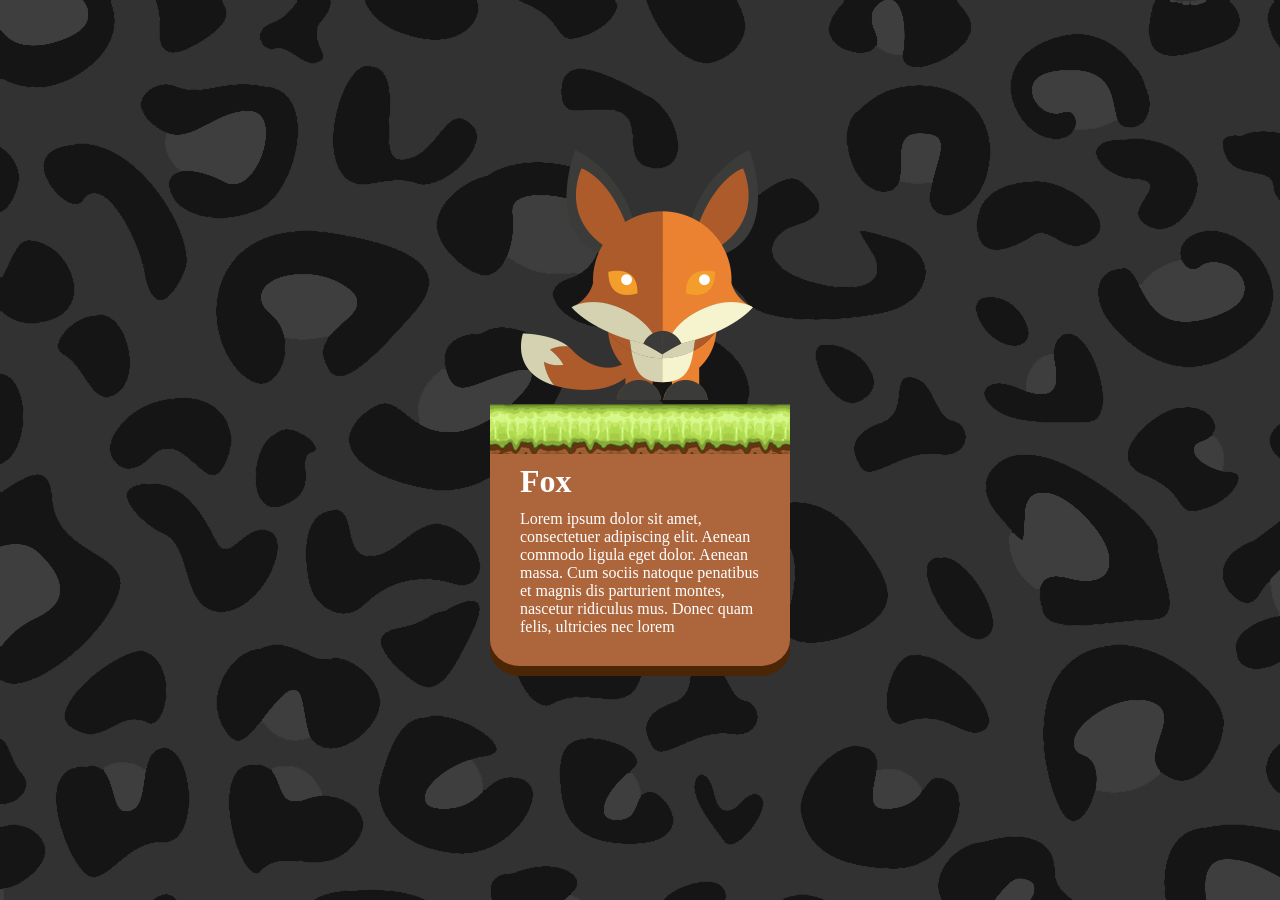
<file: css_1/index.html>
<!DOCTYPE html>
<html>
   <head>
      <meta charset="UTF-8">
      <title>Forest Zoo</title>
      <link rel="stylesheet" href="style.css">
   </head>
   <body>
      <div class="main">
         <div>
            <img src="images/animal07.png" alt="여우사진">
         </div>
         <div class="fox-text">
            <img src="images/green.png" alt="잔디">
            <h1>Fox</h1>
            <p>
               Lorem ipsum dolor sit amet, consectetuer adipiscing elit. Aenean commodo ligula eget dolor. Aenean massa. Cum sociis natoque penatibus et magnis dis parturient montes, nascetur ridiculus mus. Donec quam felis, ultricies nec lorem
            </p>
         </div>
      </div>
	</body>
</html>
</file>
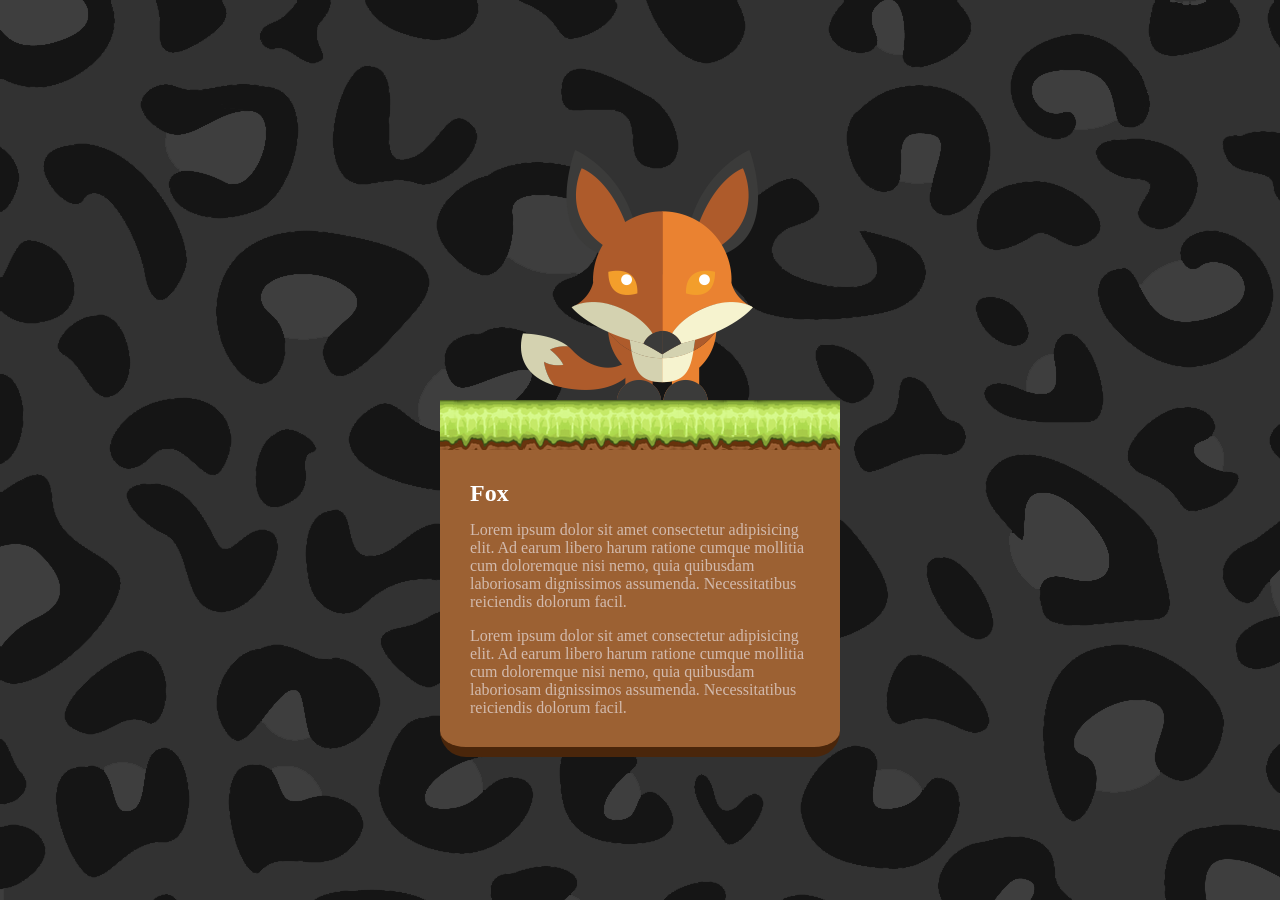
<file: css_1/0902_hw_정답/index.html>
<!DOCTYPE html>
<html>
   <head>
      <meta charset="UTF-8">
      <title>Forest Zoo</title>
      <link rel="stylesheet" href="style.css">
   </head>
   <body>

      <div class="wrapper">
         <section class="animal">
            <img class="animal-cover" src="images/animal07.png">
            <div class="animal-ground">
               <header class="animal-header">
                  <h1>Fox</h1>
               </header>
               <div class="animal-contents">
                  <p>Lorem ipsum dolor sit amet consectetur adipisicing elit. Ad earum libero harum ratione cumque mollitia cum doloremque nisi nemo, quia quibusdam laboriosam dignissimos assumenda. Necessitatibus reiciendis dolorum facil.</p>
                  <p>Lorem ipsum dolor sit amet consectetur adipisicing elit. Ad earum libero harum ratione cumque mollitia cum doloremque nisi nemo, quia quibusdam laboriosam dignissimos assumenda. Necessitatibus reiciendis dolorum facil.</p>
               </div>
            </div>
         </section>
      </div>

	</body>
</html>
</file>
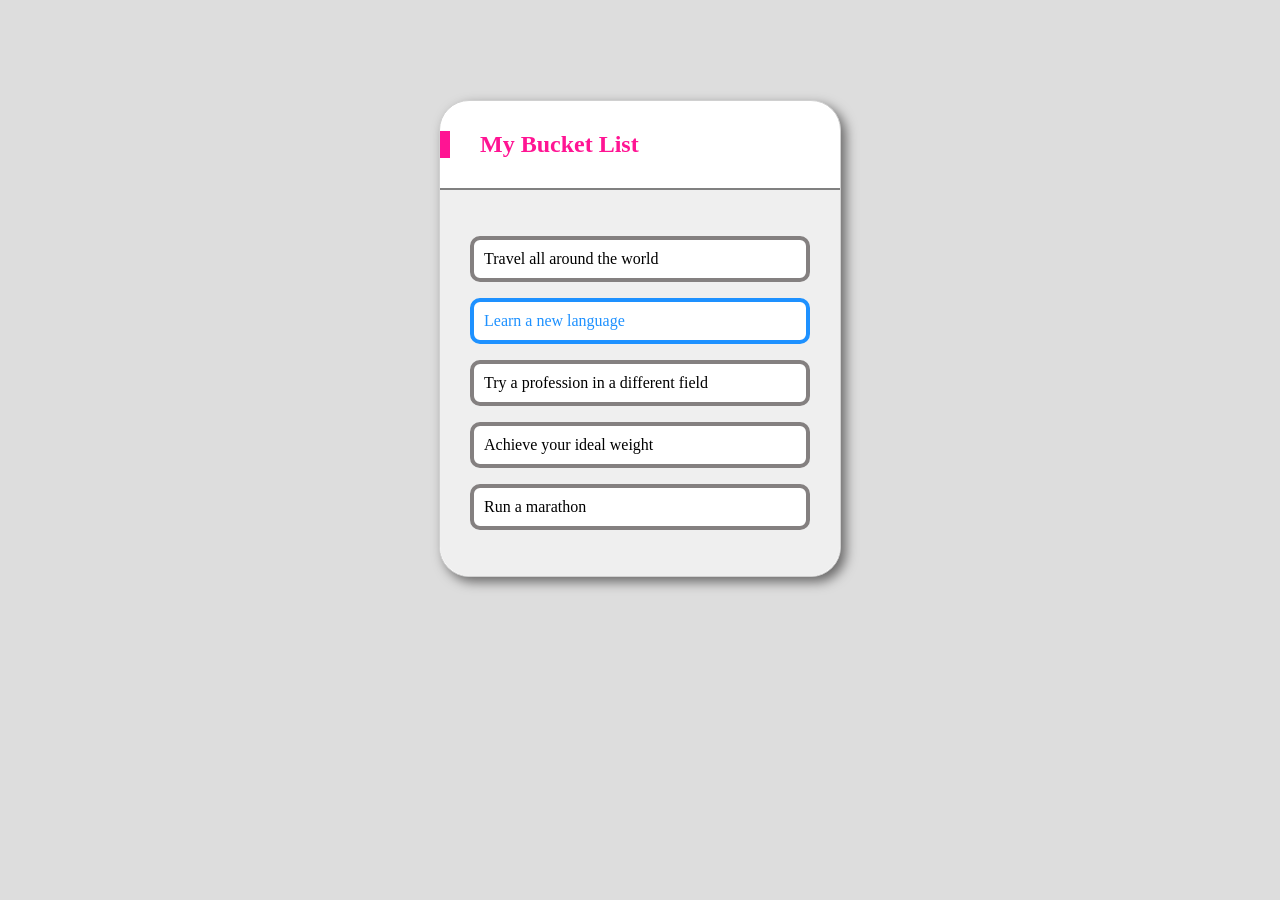
<file: css_2/박태원_bucketlist/index.html>
<!DOCTYPE html>
<html>
    <head>
        <title>My Bucket Lists</title>
        <link rel="stylesheet" href="style.css">
    </head>
    <body>
    <section>
      <h1 class="heading">My Bucket List</h1>
        <div class="list">
          <p>Travel all around the world</p>
          <p id="selected">Learn a new language</p>
          <p>Try a profession in a different field</p> 
          <p>Achieve your ideal weight</p> 
          <p>Run a marathon</p>
        </div>
    </section>
    </body>
</html>


<!-- <div class="wrapper">
  <section class="buckets">
    <header class="buckets-header">
      <h1>My Bucket List</h1>
    </header>
    <div class="buckets-contents">
      <ul class="lists">
        <li>Travel all around the world</li>
        <li>Learn a new language</li>
        <li>Try a profession in a different field</li>
        <li>Achieve your ideal weight</li>
        <li>Run a marathon</li>
      </ul>
    </div>
  </section>
</div> -->
</file>
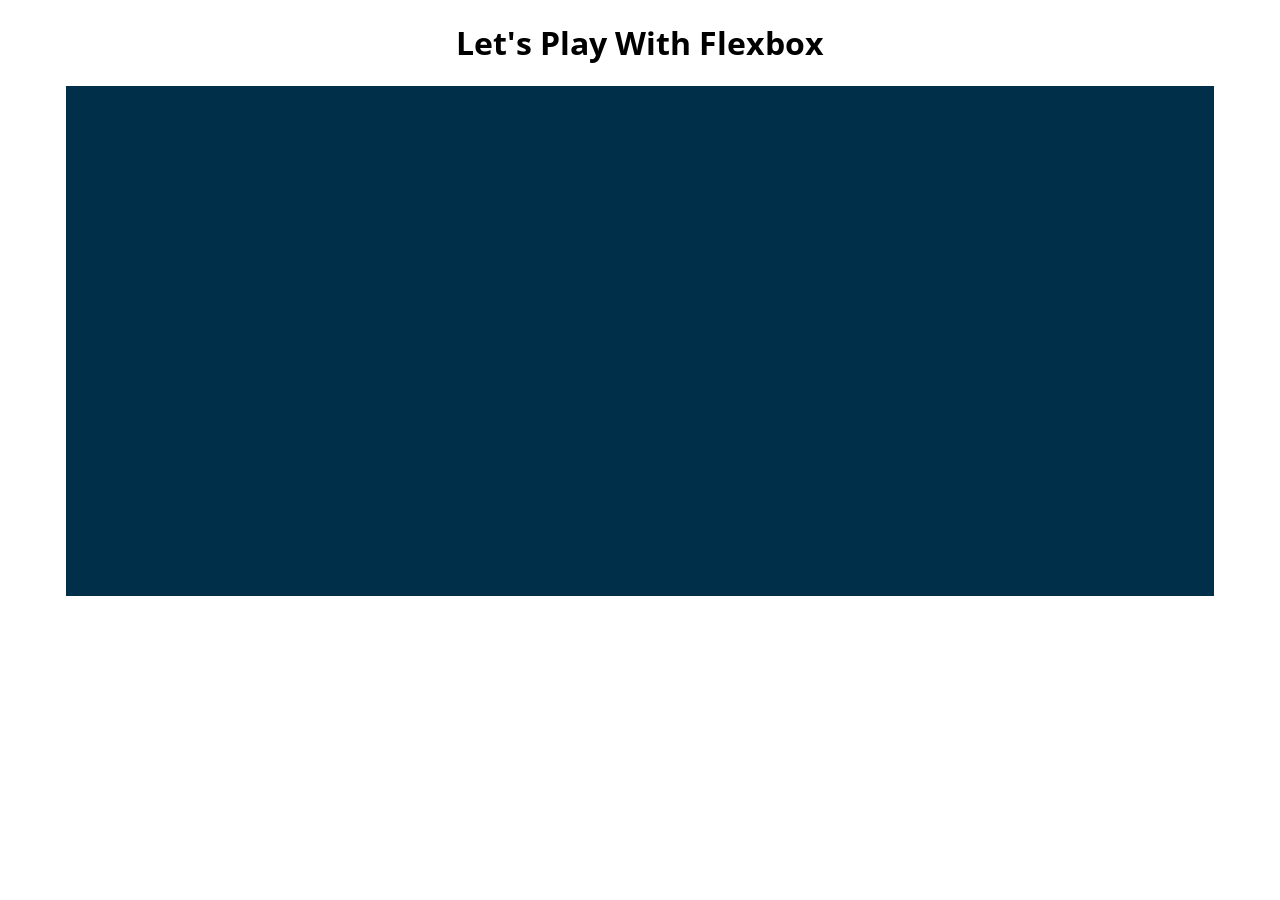
<file: Flexbox_And_Responsive/Flexbox Starter/index.html>
<!DOCTYPE html>
<html lang="en">

<head>
    <meta charset="UTF-8">
    <meta name="viewport" content="width=device-width, initial-scale=1.0">
    <title>Flexbox Playground</title>
    <link href="https://fonts.googleapis.com/css2?family=Open+Sans:wght@300&display=swap" rel="stylesheet">

    <link rel="stylesheet" href="app.css">
</head>

<body>
    <h1>Let's Play With Flexbox</h1>

    <section id="container">
        <div style="background-color: #80ffdb"></div>
        <div style="background-color: #64dfdf"></div>
        <div style="background-color: #48bfe3"></div>
        <div style="background-color: #5390d9"></div>
        <div style="background-color: #6930c3"></div>
    </section>

</body>

</html>
</file>
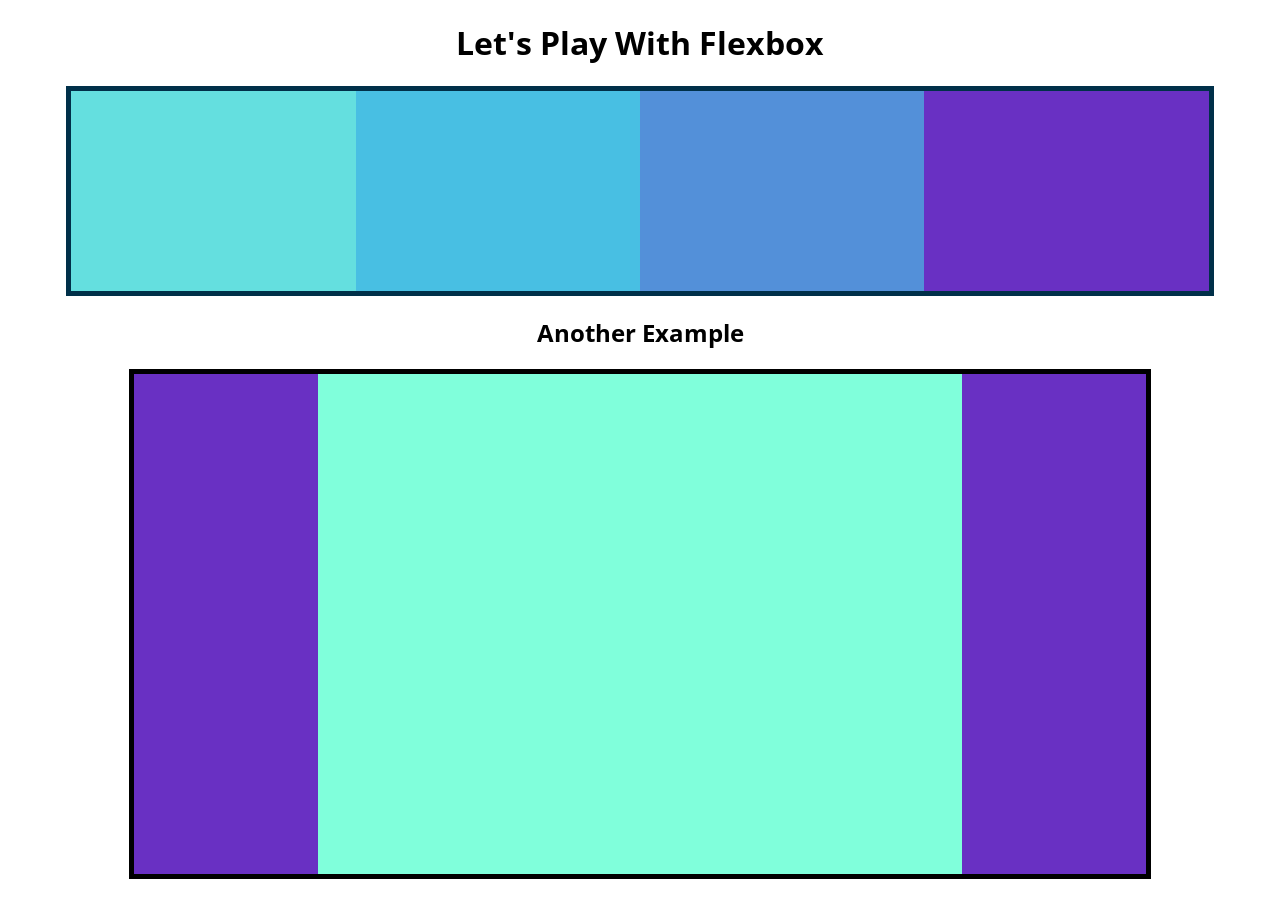
<file: Flexbox_And_Responsive/Flexbox/index.html>
<!DOCTYPE html>
<html lang="en">

<head>
    <meta charset="UTF-8">
    <meta name="viewport" content="width=device-width, initial-scale=1.0">
    <title>Flexbox Playground</title>
    <link href="https://fonts.googleapis.com/css2?family=Open+Sans:wght@300&display=swap" rel="stylesheet">

    <link rel="stylesheet" href="app.css">
</head>

<body>
    <h1>Let's Play With Flexbox</h1>

    <section id="container">
        <div style="background-color: #80ffdb"></div>
        <div style="background-color: #64dfdf"></div>
        <div style="background-color: #48bfe3"></div>
        <div style="background-color: #5390d9"></div>
        <div style="background-color: #6930c3"></div>
    </section>

    <h2>Another Example</h2>
    <main>
        <section class="sidebar"></section>
        <section class="maincontent"></section>
        <section class="sidebar"></section>
    </main>

</body>

</html>
</file>
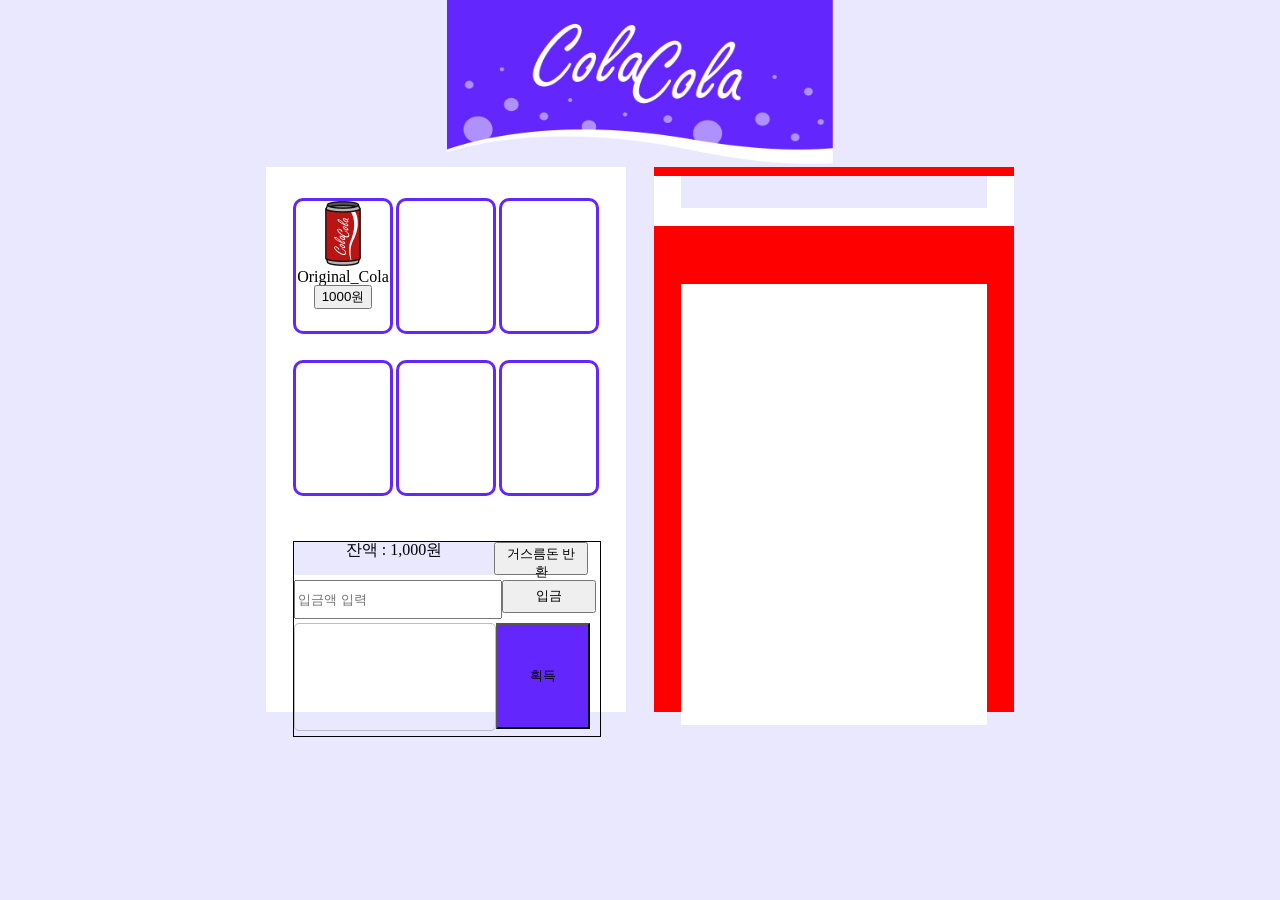
<file: vending machine/index_2.html>
<!DOCTYPE html>
<html lang="ko">
<head>
    <meta charset="UTF-8">
    <meta http-equiv="X-UA-Compatible" content="IE=edge">
    <meta name="viewport" content="width=device-width, initial-scale=1.0">
    <title>vending machine</title>
    <link rel="stylesheet" href="reset.css">
    <link rel="stylesheet" href="style_2.css">
</head>
<body>
  <main>
    <h1 class="logo">
      <img src="./img/logo.png" alt="">
    </h1>
    <div class="wrap">
      <section class="cont-left">
        <h2 class="hidden"></h2>
        <ul class="cola-list">
          <li class="list-original">
            <img src="./img/cola_original.png" alt="">
            Original_Cola
            <button>1000원</button>
          </li>
          <li class="list-violet"></li>
          <li class="list-yellow"></li>
          <li class="list-cool"></li>
          <li class="list-green"></li>
          <li class="list-orange"></li>
        </ul>
        <form class="calculation">
            <p class="cal-bal">잔액 : 1,000원</p>
            <button class="bal-right">거스름돈 반환</button>
          <input class="cal-inp" placeholder="입금액 입력"></input>
          <button class="bal-right">입금</button>
          <div class="bal-list">
            <ul>
              <li></li>
              <li></li>
            </ul>
          </div>
          <button class="aqu-btn">획득</button>
        </form>

      </section>
      <section class="cont-right">
        <h2 class="hidden">계산</h2>
        <div class="money">
          <div class="money-in"></div>
        </div>
        <div class="aquisition">
          <p></p>
          <div class="aq-box">
            <ul class="aq-list">
              <li></li>
              <li></li>
              <li></li>
              <li></li>
            </ul>
          </div>
        </div>
      </section>
    </div>
  </main>
</body>
</html>
</file>
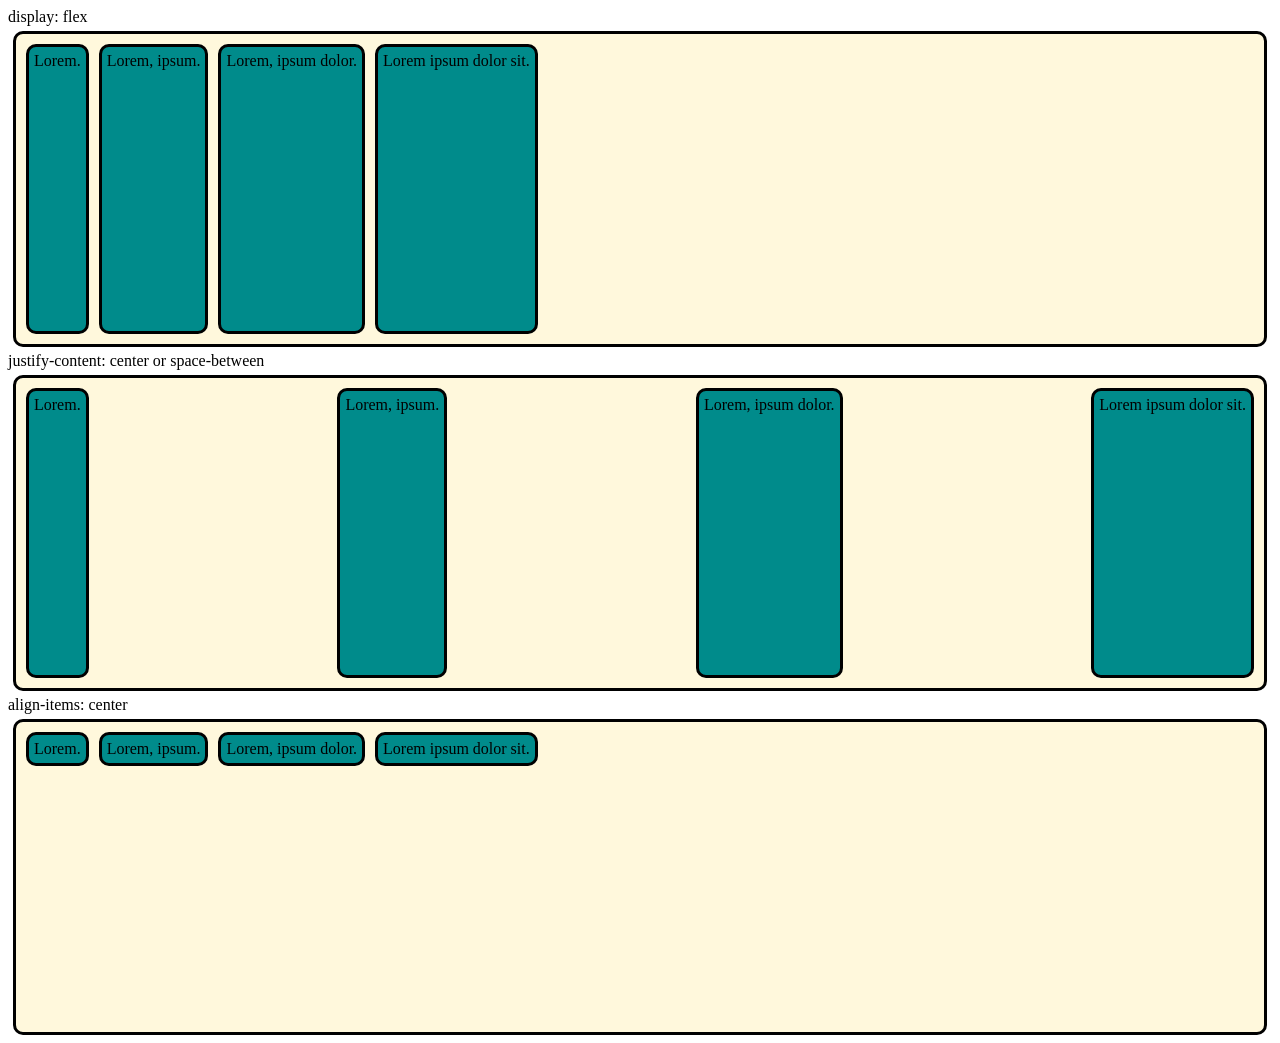
<file: flex/flex/001_flex정리.html>
<!DOCTYPE html>
<html lang="ko">
<head>
    <meta charset="UTF-8">
    <meta http-equiv="X-UA-Compatible" content="IE=edge">
    <meta name="viewport" content="width=device-width, initial-scale=1.0">
    <title>flex-1</title>
    <style>
        .container-color {
            background-color: cornsilk;
            border: solid 3px black;
            border-radius: 10px;
            height: 300px;
            margin: 5px;
            padding: 5px;
        }

        .item-color {
            background-color: darkcyan;
            border: solid 3px black;
            border-radius: 10px;
            margin: 5px;
            padding: 5px;
        }

        .container1 {
            display: flex;
            /* display: block; */
        }

        .container2 {
            display: flex;
            /* justify-content: flex-start; */
            /* justify-content: flex-end; */
            /* justify-content: center; */
            justify-content: space-between;
            /* justify-content: space-around; */
            /* justify-content: space-evenly; ms에서 지원 안함 */
        }

        .container3 {
            display: flex;
            /* align-items: stretch; */
            /* align-items: flex-start; */
            /* align-items: flex-end; */
            /* align-items: center; */
            align-items: baseline;
        }
    </style>
</head>
<body>
    display: flex
    <div class="container-color container1">
        <div class="item-color item">Lorem.</div>
        <div class="item-color item">Lorem, ipsum.</div>
        <div class="item-color item">Lorem, ipsum dolor.</div>
        <div class="item-color item">Lorem ipsum dolor sit.</div>
    </div>

    justify-content: center or space-between
    <div class="container-color container2">
        <div class="item-color item">Lorem.</div>
        <div class="item-color item">Lorem, ipsum.</div>
        <div class="item-color item">Lorem, ipsum dolor.</div>
        <div class="item-color item">Lorem ipsum dolor sit.</div>
    </div>

    align-items: center
    <div class="container-color container3">
        <div class="item-color item">Lorem.</div>
        <div class="item-color item">Lorem, ipsum.</div>
        <div class="item-color item">Lorem, ipsum dolor.</div>
        <div class="item-color item">Lorem ipsum dolor sit.</div>
    </div>
</body>
</html>
</file>
<file: css_1/style.css>
body {
  background-image: url(images/bg.png);
}

.main {
  text-align: center;
  margin-top: 100px;
}

.fox-text h1, p {
  text-align: start;
  padding: 5px 30px 5px 30px;
  margin-top: 0;
  margin-bottom: 0;
}

.fox-text {
  background-color: rgb(173, 101, 60);
  width: min-content;
  margin: auto;
  border-radius: 10%;
  box-shadow: 0px 10px 0px rgb(75, 38, 6);
  padding-bottom: 25px;
  color: white ;
}
</file>
<file: css_1/0902_hw_정답/style.css>
/* Resets */
h1, p {
    margin: 0;
}

img {
    vertical-align: top;
}


/* Layouts */
.wrapper {
    width: 400px;
    margin: 100px auto;
}

/* Components */
body {
    background-image: url(images/bg.png);
}

.animal-cover {
    display: block;
    margin: 0 auto;
}

.animal-ground {
    background-image: url(images/green.png);
    background-repeat: repeat-x;
    background-color: #9c6133 ;
    color: #d2baad;
    padding: 80px 30px 30px 30px;
    border-radius: 0 0 26px 26px;
    border-bottom: 10px solid #4a260b;
}

.animal-ground h1 {
    color: white;
    margin-bottom: 14px;
}

.animal-ground p + p {
    margin-top: 1em;
}
</file>
<file: css_2/박태원_bucketlist/style.css>
html {
  background-color: #dddddd;;
}

section {
  background-color: white;
  margin: 0 auto;
  margin-top: 100px;
  padding: 0 auto;
  border: 1px solid #d0d0d0;
  border-radius: 30px;
  width: 400px;
  box-shadow: 5px 5px 12px 0px #6a6969;
}

.heading {
  color: #ff1493;
  margin-top: 30px;
  margin-bottom: 30px;
  padding-left: 30px;
  border-left: 10px solid #ff1493;
}

.list {
  background-color: #efefef;
  padding: 30px;
  border-top: 2px solid gray;
  border-radius: 0 0px 30px 30px;
}

.list p {
  background-color: white;
  border: 4px solid #848080;
  padding: 10px;
  border-radius: 10px;
}

#selected {
  border: 4px solid #1e91ff;
  color: #1e91ff;
}
</file>
<file: Flexbox_And_Responsive/Flexbox Starter/app.css>
body {
    font-family: 'Open Sans', sans-serif;
}
h1 {
    text-align: center;
}
#container {
    background-color: #003049;
    width: 90%;
    height: 500px;
    margin: 0 auto;
    border: 5px solid #003049;
}
</file>
<file: Flexbox_And_Responsive/Flexbox/app.css>
body {
    font-family: 'Open Sans', sans-serif;
}
h1, h2{
    text-align: center;
}
#container {
    background-color: #003049;
    width: 90%;
    /* height: 500px; */
    margin: 0 auto;
    border: 5px solid #003049;
    display: flex;
    flex-direction: row;
    justify-content: center;
    /* flex-wrap: wrap; */
}

#container div {
    width: 200px;
    height: 200px;
    /* max-width: 300px; */
    text-align:center;
    flex-basis: 600px;
}

div:nth-of-type(1) {
    flex-grow: 1;
    flex-shrink:2;
}
div:nth-of-type(5) {
    flex-grow: 2;
}


main {
    width: 80%;
    margin: 0 auto;
    border: 5px solid black;
    height: 500px;
    display: flex;
}
main .sidebar {
    background-color: #6930c3;
    flex:1 2 300px;
}
main .maincontent {
    background-color: #80ffdb;
    flex: 2 1 800px;
}
</file>
<file: vending machine/style_2.css>
.hidden {
  display: none;
}

body {
  background-color: #EAE8FE;
}

h1{
  display: block;
  text-align: center;
}

h1 img{
  width: 386px;
  height: 164px;  
}

.wrap {
  display: flex;
  flex-direction: row;
  text-align: center;
  justify-content: center;
}

.cont-left {
  background-color: #FFFFFF;
  width: 360px;
  height: 545px;
  margin-right: 28px;
}

.cola-list {
  display: flex;
  flex-direction: row;
  flex-wrap: wrap;
  height: 323px;
  justify-content: space-between;
  align-items: space-around;
  margin: 31px 27px 20px 27px;
}

.cola-list > li {
  width: 94px;
  /* flex-basis: 94px */
  height: 130px;
  border: 3px solid #6327FE;
  border-radius: 10px;
}

.calculation {
  width: 306px;
  height: 194px;
  border: 1px solid black;
  margin: 20px 27px 24px 27px;
  display: flex;
  flex-direction: row;
  flex-wrap: wrap;
}

.cal-bal {
  width: 200px;
  height: 33px;
  background-color: #EAE8FE;
}

.cal-inp {
  width: 200px;
  height: 33px;
}

.bal-right {
  width: 94px;
  height: 33px;
}

.bal-list {
  width: 200px;
  height: 106px;
  border: 1px solid #BDBDBD;
  border-radius: 5px;
}

.aqu-btn {
  width: 94px;
  height: 106px;
  background-color: #6327FE;
}











.cont-right {
  background-color: red;
  width: 360px;
  height: 545px;
}

.money {
  width: 360px;
  height: 50px;
  background-color: #FFFFFF;
}

.money-in {
  width: 306px;
  height: 32px;
  background-color: #EAE8FE;
  margin: 9px 27px;
}

.aquisition {
  width: 306px;
  height: 441px;
  background-color: #FFFFFF;
  margin: 58px 27px 52px 27px;
}

.
</file>
